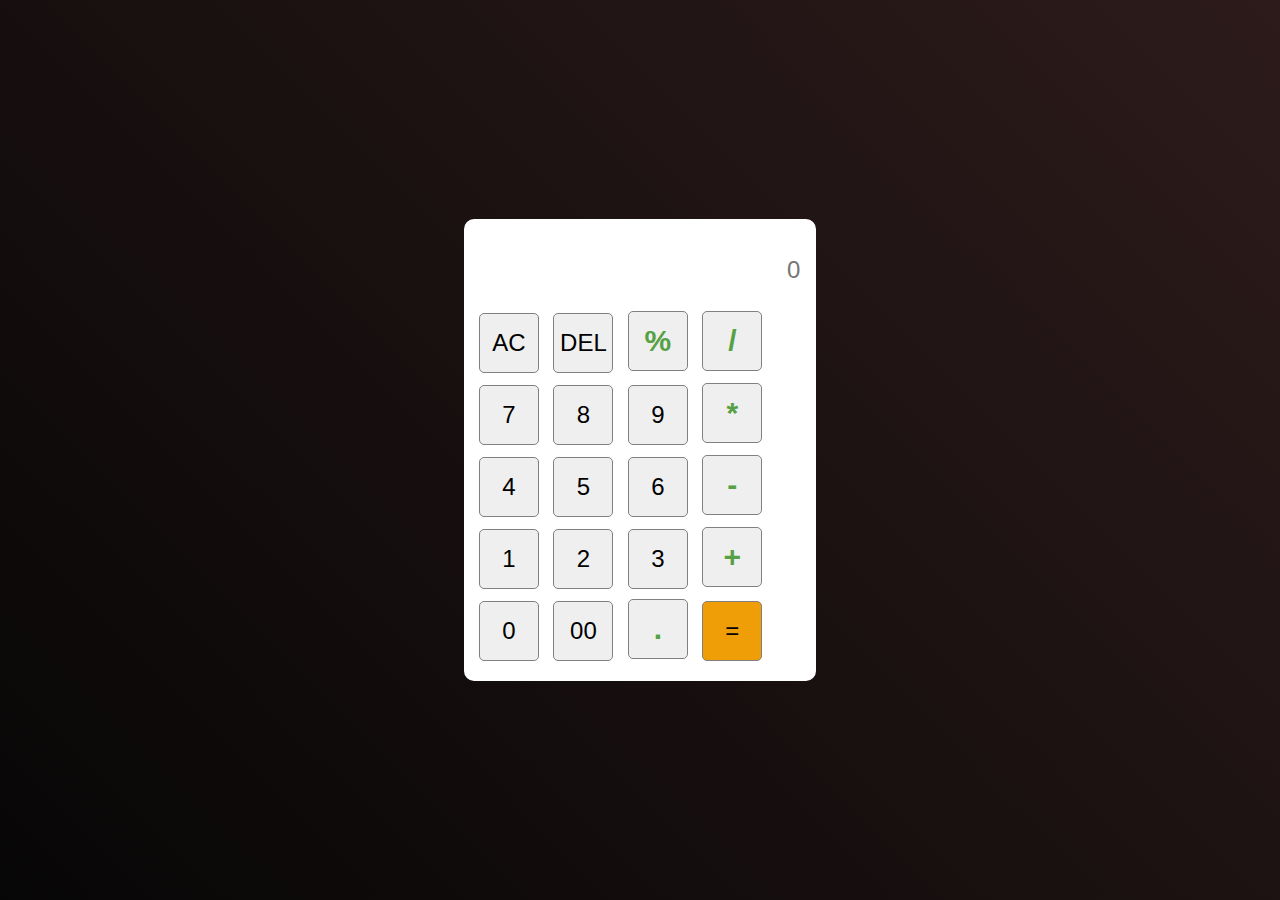
<file: Calculator/index.html>
<!DOCTYPE html>
<html lang="en">
<head>
    <meta charset="UTF-8">
    <meta name="viewport" content="width=device-width, initial-scale=1.0">
    <title>Calculator</title>
    <link rel="stylesheet" href="style.css">
</head>
<body>
    <div class="conta">
        <div>
            <input type="text" name="" id="inputbox" placeholder=0>
        </div>
        <div>
            <button class="allclear">AC</button>
            <button class="delete">DEL</button>
            <button class="operator">%</button>
            <button class="operator">/</button>
        </div>
        <div>
            <button>7</button>
            <button>8</button>
            <button>9</button>
            <button class="operator">*</button>
        </div>
        <div>
            <button>4</button>
            <button>5</button>
            <button>6</button>
            <button class="operator">-</button>
        </div>
        <div>
            <button>1</button>
            <button>2</button>
            <button>3</button>
            <button class="operator">+</button>
        </div>
        <div>
            <button>0</button>
            <button>00</button>
            <button class="operator">.</button>
            <button class="equal">=</button>
        </div>

    </div>
 

    <script src="script.js"></script>
</body>
</html>
</file>
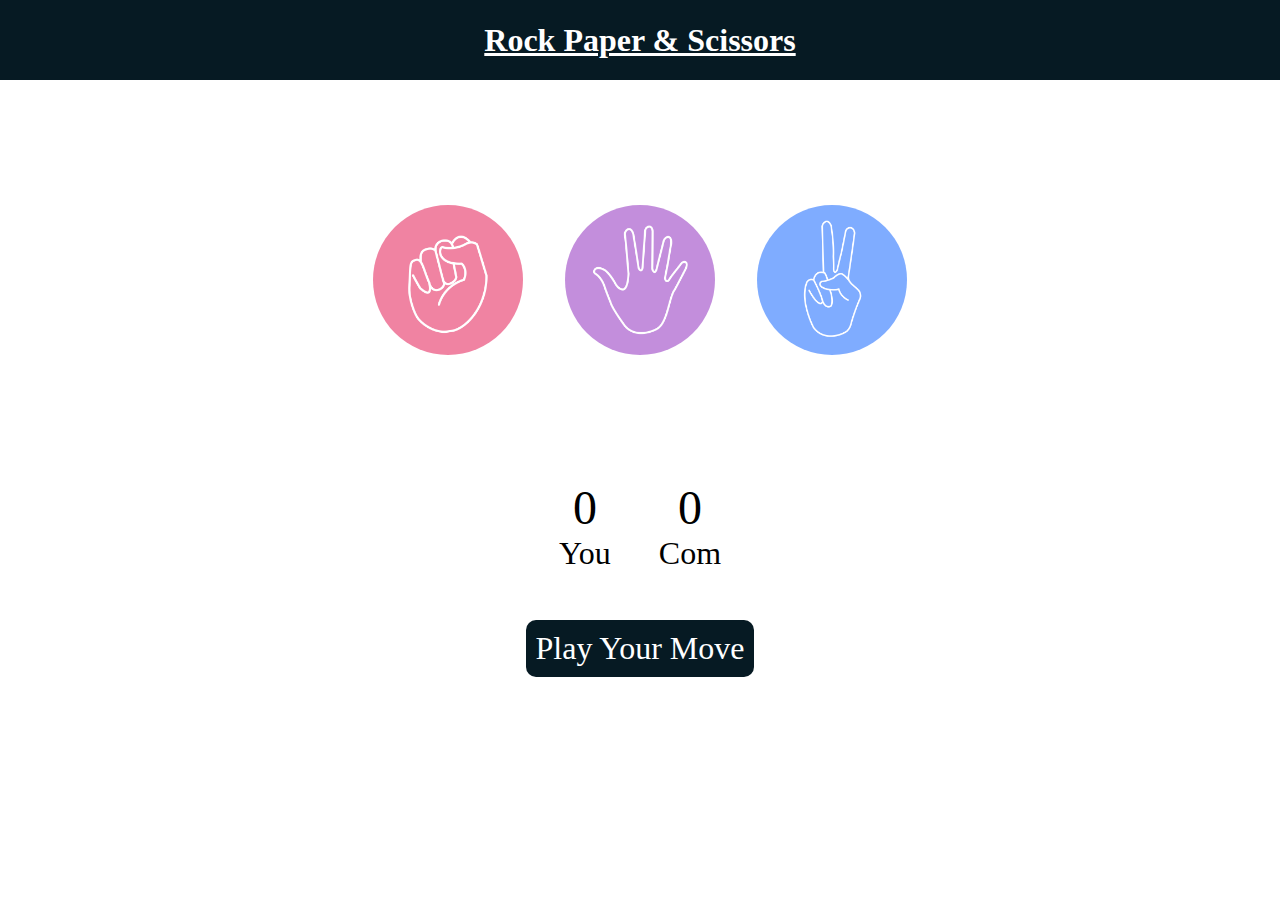
<file: Rock,paper,scissors/index.html>
<!DOCTYPE html>
<html lang="en">
<head>
    <meta charset="UTF-8">
    <meta name="viewport" content="width=device-width, initial-scale=1.0">
    <title>Rock Paper Scissors</title>
    <link rel="stylesheet" href="style.css">
</head>
<body>
    <h1>Rock Paper & Scissors</h1>
     <div class="choices">
        <div class="choice" id="rock">
            <img src="rock.png" alt="">
        </div>
        <div class="choice" id="paper">
            <img src="paper.png" alt="">
        </div>
        <div class="choice" id="scissors">
            <img src="scissors.png" alt="">
        </div>
     </div>

      <div class="score">
        <div class="scores">
            <p id="user">0</p>
            <p>You</p>
        </div>
        <div class="scores">
            <p id="comp">0</p>
            <p>Com</p>
        </div>
      </div>
        <div class="msg">
            <p id="result">Play Your Move</p>
        </div>
     <script src="Script.js"></script>
</body>
</html>
</file>
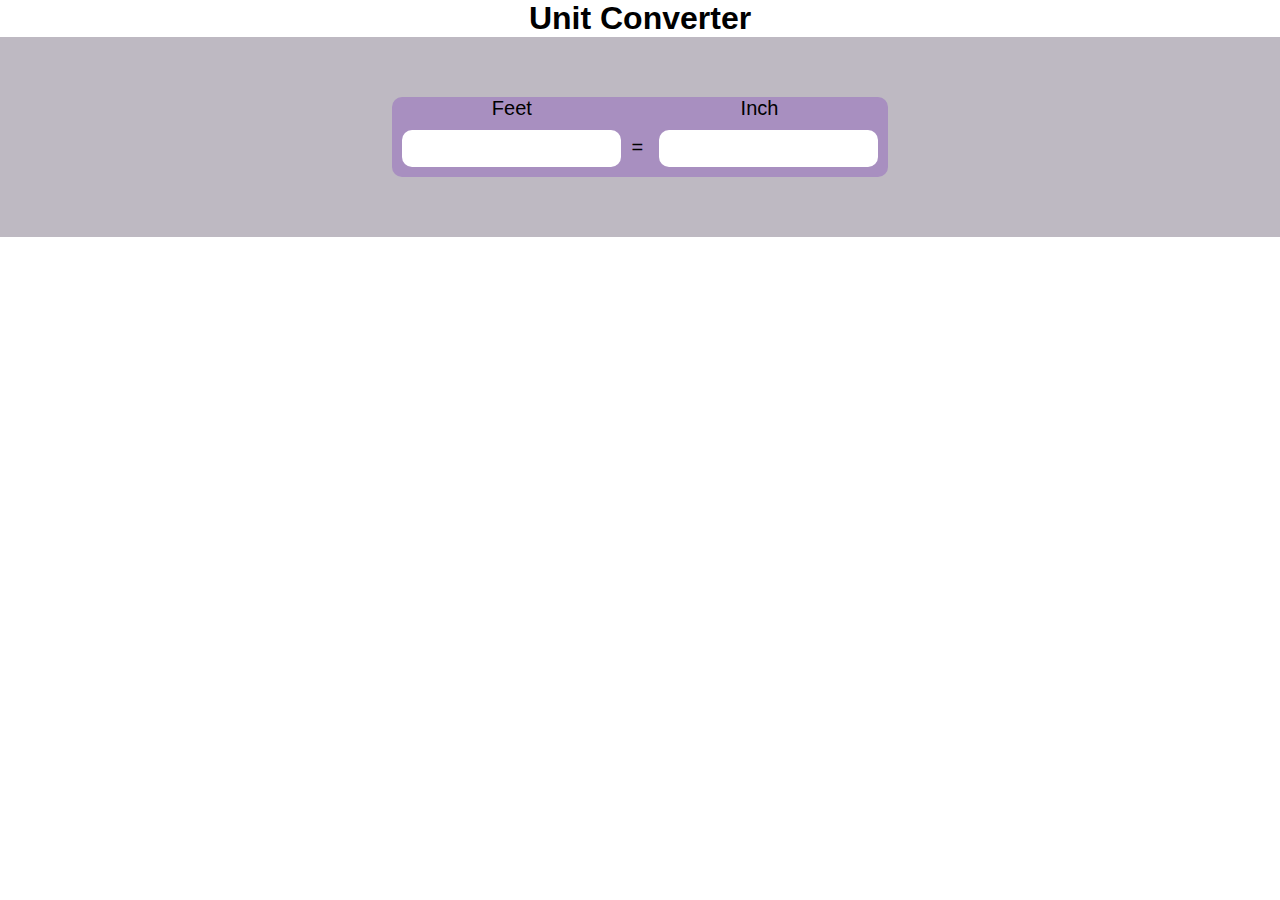
<file: unit converter/index.html>
<!DOCTYPE html>
<html lang="en">

<head>
    <meta charset="UTF-8">
    <meta name="viewport" content="width=device-width, initial-scale=1.0">
    <title>unit converter</title>
    <link rel="stylesheet" href="style.css">
</head>

<body>
    <h1>unit converter</h1>
    <div class="container">
        <div class="input_box">
            <div>
                <label>Feet</label> <br>
                <input type="number" id="feet">
            </div>
            <div>
                <label>Inch</label> <br>
                <span>=</span>
                <input type="number" id="inch">
            </div>
        </div><!-- input box -->
    </div> <!-- container box -->
    <script src="script.js"></script>
</body>

</html>
</file>
<file: Calculator/style.css>
* {
  margin: 0;
  padding: 0;
  font-family: sans-serif;
}

body {
  background-image: linear-gradient(45deg, #070606, #2d1b1b);
  width: 100%;
  height: 100vh;
  display: flex;
  justify-content: center;
  align-items: center;
}

.conta {
  /* width: 350px; */
  background-color: #ffff;
  padding: 15px 10px;
  margin: 10px;
  border-radius: 10px;

}

#inputbox {
  width: 95%;
  padding: 16px 5px;
  margin: 6px;
  text-align: right;
  border: none;
  font-size: 24px;

}

input::placeholder {
  font-size: 24px;
}

button {
  width: 60px;
  height: 60px;
  margin: 5px;
  font-size: 24px;
  border-radius: 5px;
  border: 0.5px solid grey;
  cursor: pointer;
}

button:hover {
  background-color: rgb(224, 220, 220);
}

.allclear:hover {
  background-color: rgb(243, 81, 97);
}

.delete:hover {
  background-color: rgb(249, 130, 27);
}

.operator {
  color: #56a145;
  font-size: 30px;
  font-weight: 900;
}

.equal {
  background-color: rgb(239, 158, 8);
}

.equal:hover {
  background-color: rgb(239, 123, 8);
}
</file>
<file: Rock,paper,scissors/style.css>
* {
    margin: 0px;
    padding: 0px;

}

h1 {
    height: 80px;
    background-color: #061A23;
    color: #ffffff;
    font-size: 2rem;
    display: flex;
    justify-content: center;
    align-items: center;
    text-decoration: underline;

}

.choices {
    height: 400px;
    display: flex;
    justify-content: center;
    align-items: center;
    gap: 2rem;
}

.choice {
    height: 160px;
    width: 160px;
    display: flex;
    justify-content: center;
    align-items: center;
}

.choice:hover {
    border-radius: 50%;
    background-color: #061A23;
    opacity: 0.85;
    cursor: pointer;
}

.choice img {
    object-fit: cover;
    height: 150px;
    width: 150px;
    border-radius: 50%;
}

.score {

    display: flex;
    justify-content: center;
    align-items: center;
    gap: 3rem;
    font-size: 2rem;
}

.scores {
    display: flex;
    justify-content: center;
    align-items: center;
    flex-direction: column;
}

#user,
#comp {
    font-size: 3rem;
}

.msg {
    display: flex;
    justify-content: center;
    align-items: center;
}

#result {
    margin-top: 3rem;
    background-color: #061A23;
    color: #ffffff;
    padding: 10px;
    border-radius: 10px;
    font-size: 2rem;
    display: inline;
}
</file>
<file: unit converter/style.css>
* {
    margin: 0;
    padding: 0;
    font-family: sans-serif;
}

h1 {
    text-align: center;
    text-transform: capitalize;
}

.container {
    width: 100%;
    height: 200px;
    display: flex;
    justify-content: center;
    align-items: center;
    background-color: rgb(190, 185, 194);

}

.input_box {
    margin: 20px;
    border-radius: 10px;
    text-align: center;
    font-size: 20px;
    display: flex;
    align-items: center;
    background-color: rgb(168, 143, 192);
}

p {
    padding: 10px;
    margin: 10px;
}

.input_box input {
    padding: 10px;
    margin: 10px;
    border-radius: 10px;
    border: none;
    text-align: center;
    font-size: 15px;
}
</file>
